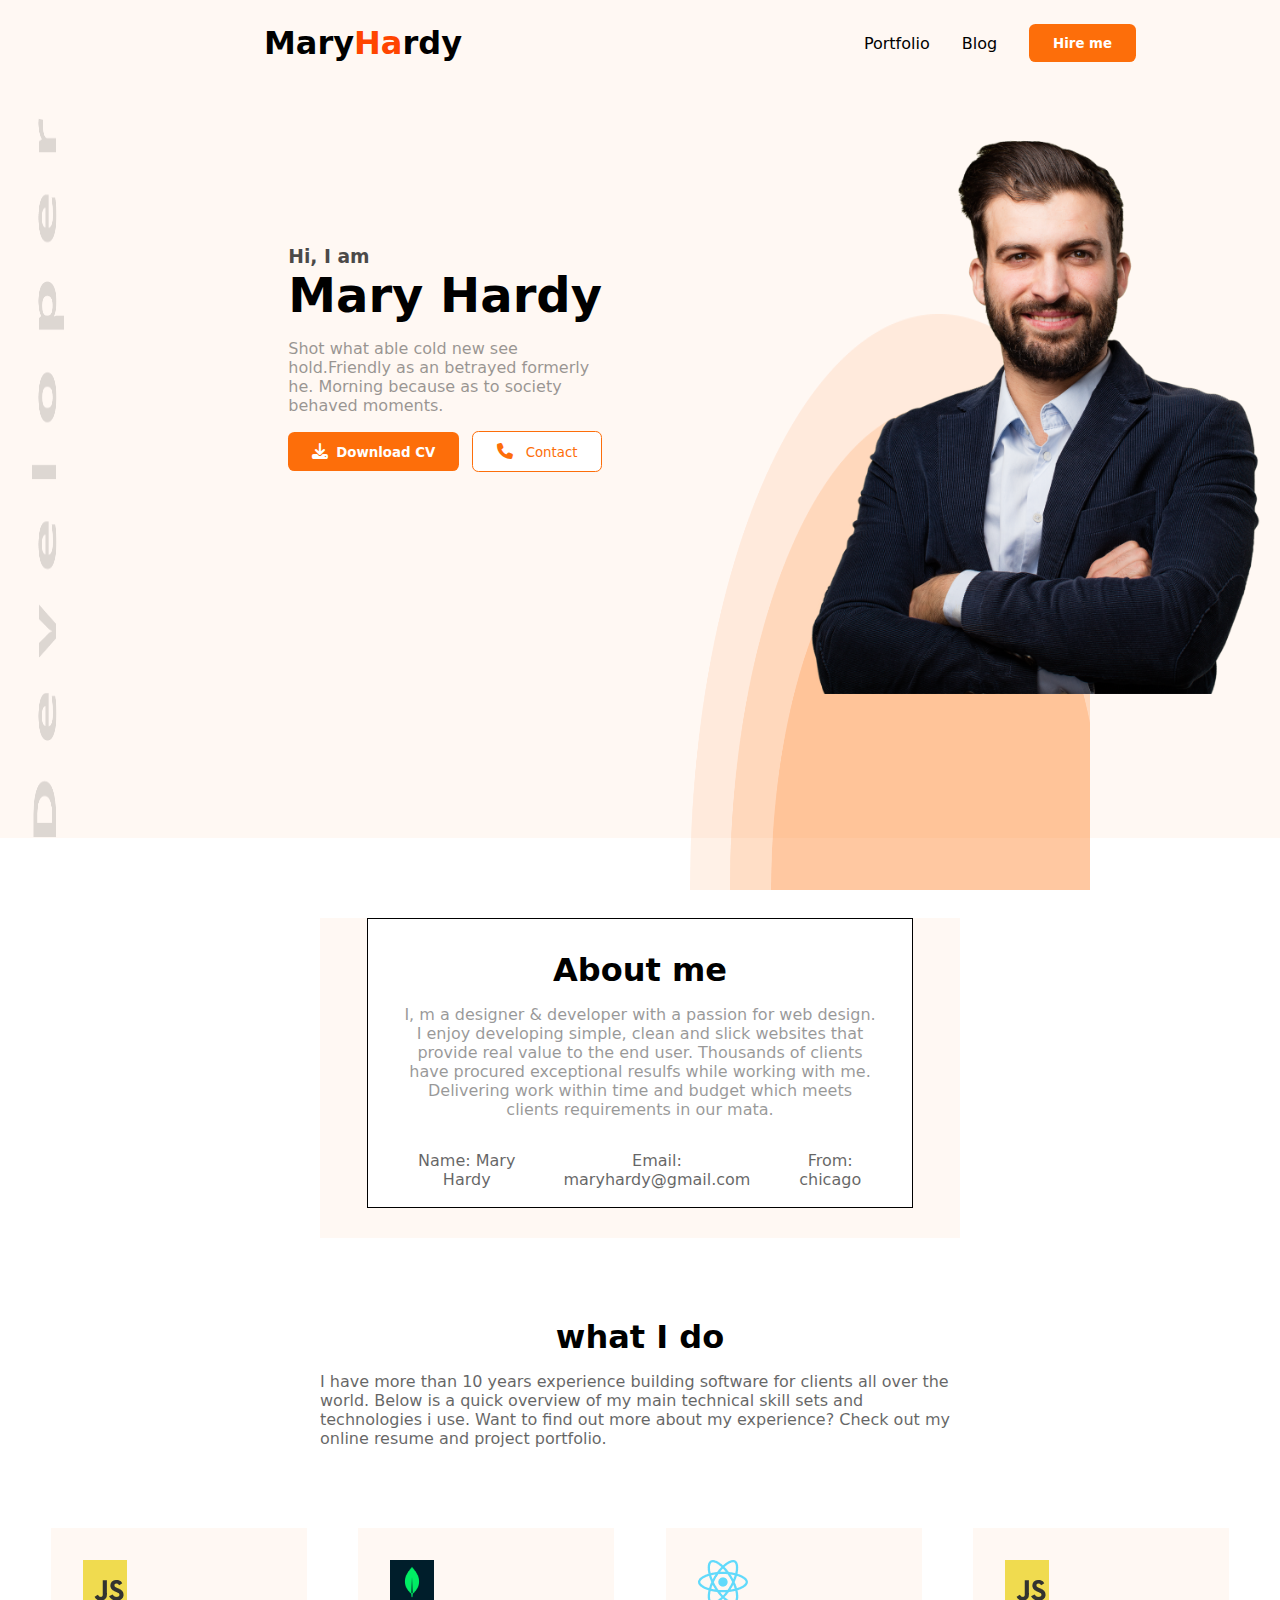
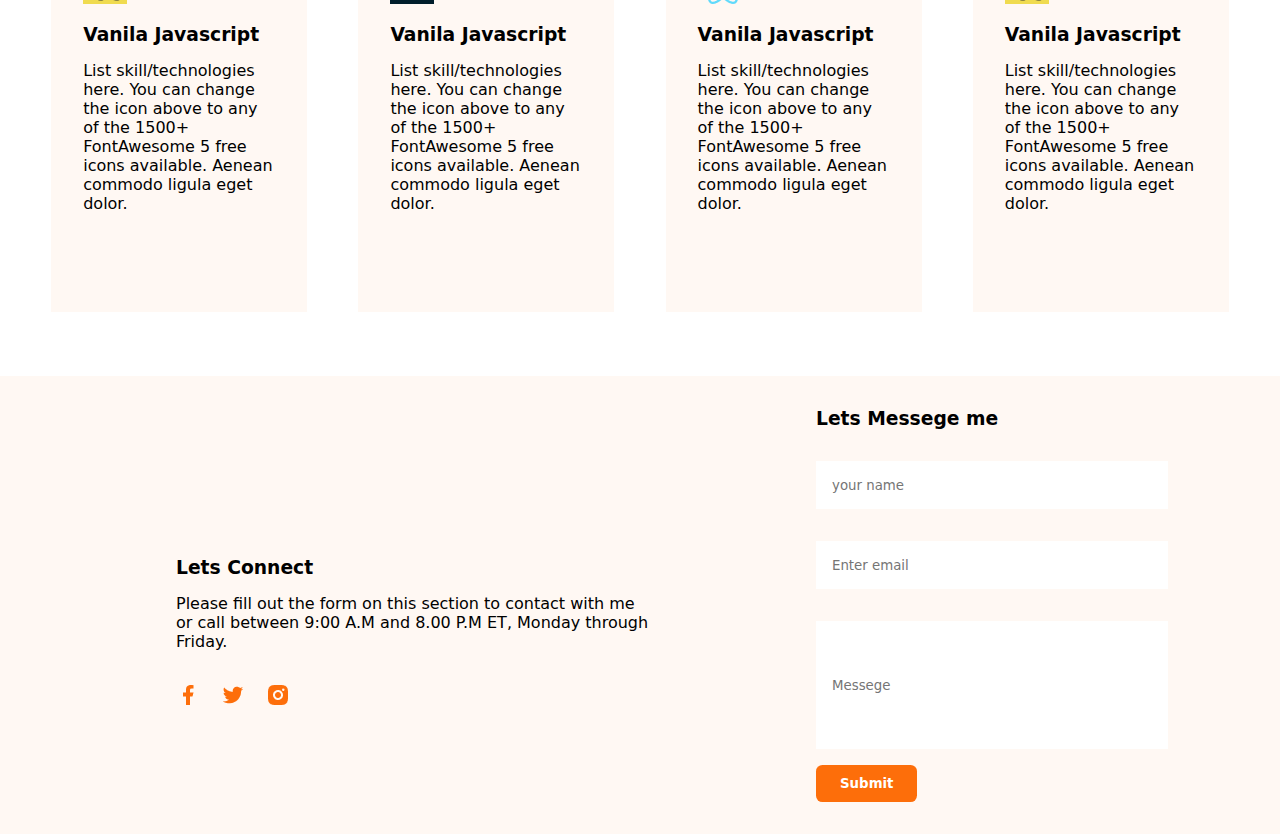
<file: index.html>
<!DOCTYPE html>
<html lang="en">

<head>
    <meta charset="UTF-8">
    <meta name="viewport" content="width=device-width, initial-scale=1.0">
    <link rel="shortcut icon" href="hardy.png" type="image/x-icon">
    <title>MY_PORTFOLIO</title>
    <link rel="stylesheet" href="style.css">
    <link rel="stylesheet" href="https://cdnjs.cloudflare.com/ajax/libs/font-awesome/6.7.2/css/all.min.css" integrity="sha512-Evv84Mr4kqVGRNSgIGL/F/aIDqQb7xQ2vcrdIwxfjThSH8CSR7PBEakCr51Ck+w+/U6swU2Im1vVX0SVk9ABhg==" crossorigin="anonymous" referrerpolicy="no-referrer"
    />
</head>

<body>
    <main>
        <nav class="navbar">
            <div class="heading">
                <h1>Mary<span style="color: orangered;">Ha</span>rdy</h1>
            </div>
            <div class="nav-info">
                <ul class="nav-list">
                    <li><a href="#">Portfolio</a></li>
                    <li><a href="#">Blog</a></li>
                    <li><button class="btn">Hire me</button></li>
                </ul>
            </div>
        </nav>

        <div class="hero">
            <div class="dev-img">
                <img src="developer.png" alt="dev-img" class="dev-png">
            </div>
            <div class="my-info">
                <h3 style="opacity: 0.7;">Hi, I am</h3>
                <h1 style="font-size: 3rem;">Mary Hardy</h1>
                <p style="opacity: 0.4;margin-top: 1rem;">Shot what able cold new see hold.Friendly as an betrayed formerly he. Morning because as to society behaved moments.</p>
                <div class="btn-group">
                    <button class="btn"> <i class="fa-solid fa-download" style="font-size: 1rem;margin-right: 0.5rem;"></i>Download CV</button>
                    <button class="btn-1"><i class="fa-solid fa-phone" style="font-size: 1rem;margin-right: 0.5rem;" ></i> Contact</button>
                </div>
            </div>
            <div class="my-image">
                <img src="hardy.png" alt="my-photo" class="my-pic">
                <img src="header_bg.png" alt="" class="back-img">
            </div>

        </div>
    </main>
    <div class="About-me">
        <div class="About">
            <h1>About me</h1>
            <p style="opacity: 0.4; margin-top: 1rem;">I, m a designer & developer with a passion for web design. I enjoy developing simple, clean and slick websites that provide real value to the end user. Thousands of clients have procured exceptional resulfs while working with me. Delivering
                work within time and budget which meets clients requirements in our mata.</p>
            <div class="grp-info">
                <p>Name: Mary Hardy</p>
                <p>Email: maryhardy@gmail.com</p>
                <p>From: chicago</p>
            </div>
        </div>
    </div>
    <div class="do">
        <h1 style="text-align: center;">what I do</h1>
    </div>
    <div class="do-para">
        <p style="opacity: 0.6;">I have more than 10 years experience building software for clients all over the world. Below is a quick overview of my main technical skill sets and technologies i use. Want to find out more about my experience? Check out my online resume and
            project portfolio.</p>
    </div>

    <div class="box">
        <div class="card">
            <img src="js.png" alt="">
            <h3 style="margin-top: 1rem;">Vanila Javascript</h3>
            <p style="margin-top: 1rem;">List skill/technologies here. You can change the icon above to any of the 1500+ FontAwesome 5 free icons available. Aenean commodo ligula eget dolor.</p>
        </div>
        <div class="card">
            <img src="mongo.png" alt="">
            <h3 style="margin-top: 1rem;">Vanila Javascript</h3>
            <p style="margin-top: 1rem;">List skill/technologies here. You can change the icon above to any of the 1500+ FontAwesome 5 free icons available. Aenean commodo ligula eget dolor.</p>
        </div>
        <div class="card">
            <img src="react.png" alt="">
            <h3 style="margin-top: 1rem;">Vanila Javascript</h3>
            <p style="margin-top: 1rem;">List skill/technologies here. You can change the icon above to any of the 1500+ FontAwesome 5 free icons available. Aenean commodo ligula eget dolor.</p>
        </div>
        <div class="card">
            <img src="js.png" alt="">
            <h3 style="margin-top: 1rem;">Vanila Javascript</h3>
            <p style="margin-top: 1rem;">List skill/technologies here. You can change the icon above to any of the 1500+ FontAwesome 5 free icons available. Aenean commodo ligula eget dolor.</p>
        </div>
    </div>
    <footer>
        <div class="footer-info">
            <h3>Lets Connect</h3>
            <p style="margin-top: 1rem;">Please fill out the form on this section to contact with me or call between 9:00 A.M and 8.00 P.M ET, Monday through Friday.</p>
            <div class="icon">
                <a href="https://www.facebook.com"><img src="facebook.png" alt=""></a>
                <a href="#"><img src="twitter.png" alt=""></a>
                <a href="#"><img src="insta.png" alt=""></a>
            </div>
        </div>
        <div class="contact-me">
            <h3>Lets Messege me</h3>
            <input type="text" placeholder="your name" class="input-info">
            <input type="email" name="" id="" placeholder="Enter email" class="input-info">
            <input type="text" placeholder="Messege" class="input-info" style="height: 6rem;">
            <button class="btn" style="margin-top: 1rem;margin-bottom: 2rem;">Submit</button>

        </div>
    </footer>
</body>

</html>
</file>
<file: style.css>
*{
    font-family: system-ui, -apple-system, BlinkMacSystemFont, 'Segoe UI', Roboto, Oxygen, Ubuntu, Cantarell, 'Open Sans', 'Helvetica Neue', sans-serif;
    /* box-sizing: border-box; */
    margin: 0;
    /* max-width: 1140px; */
    
}
main{
    background-color: rgb(255, 248, 243);
}
.nav-list{
    list-style: none;
    text-decoration: none;
    display: flex;
    position: relative;
    right: 5rem;
    align-items: center;

}
li a{
   text-decoration: none;
   color: black;
}
.nav-list li{
    margin-right: 2rem;
}
.navbar{
    display: flex;
    justify-content: space-between;
    align-items: center;
    padding: 1.5rem;
    
}
.heading h1{
    margin-left: 15rem;
}
.btn{
    background-color:  rgb(253, 110, 10);
    padding: 0.7rem  1.5rem;
    border-radius: 0.4rem;
    border: none;
    color: white;
    font-weight: 600;
    margin-right: 0.5rem;
    cursor: pointer;
}
.btn-1{
    background-color: white;
    padding: 0.7rem  1.5rem;
    border-radius: 0.4rem;
    border: 1px rgb(253, 110, 10) solid;
    color: rgb(253, 110, 10);
    cursor: pointer;
}
.btn-group{
    margin-top: 1rem;
}
.hero{
    width: 99vw;
    height: 80vh;
    display: flex;
    margin-top: 2rem;
}
.dev-img{
    width: 10%;
    height: 100%;
    padding-left: 2rem;  
}
.dev-png{
    width: 50%;
    height: 100%;
}
.my-info{
    width:50%;
    height: 100%;
    padding-top: 8rem;
    padding-left: 12rem;

}
.my-image{
    width: 40%;
    height: 100%;
    padding-left: 10rem;

}
.my-pic{
    position: relative;
    z-index: 2;
}
.my-image img{
    height: 80%;
}
.back-img{
    width: 25rem;
    position: relative;
    bottom: 24rem;
    right: 5rem;
}
.About-me{
    width: 40rem;
    height: 20rem;
    background-color: rgb(255, 248, 243);
    margin: 5rem auto;
   
}
.About{
    width: 30rem;
    height: 14rem;
    border: 1px solid black;
    margin: 0 auto;
    padding: 2rem;
    text-align: center;
   position: relative;
   /* top: 5rem; */
    background-color: white;

}

.grp-info{
    display: flex;
    gap: 1rem;
    margin-top: 2rem;
    opacity: 0.6;
}
.do{
    margin: 0 auto;
    width: 30rem;
    margin-bottom:1rem ;
}
.do-para{
    width: 40rem;
    margin: 0 auto;
}
.box{
    width: 100%;
    height: 20rem;
    margin-top: 5rem;
    display: flex;
    justify-content: space-evenly;
}
.card{
    width: 15%;
    height: 20rem;
   padding: 2rem;
   background-color: rgb(255, 248, 243);
}
footer{
    background-color: rgb(255, 248, 243);
    margin-top: 8rem;
    display: flex;
    align-items: center;
    justify-content: center;
}
.footer-info{
    width: 30rem;
    height: 10rem;
    padding: 4rem;
    padding-right: 10rem;
    margin-top: 4rem;
}
.icon img{
    margin-top: 2rem;
    margin-right: 1rem;
}
.input-info{
    display: block;
    width: 20rem;
    height: 1rem;
   margin-top: 2rem;
   padding: 1rem;
   border: none;
}
.contact-me{
    padding-top: 2rem;
}
</file>
